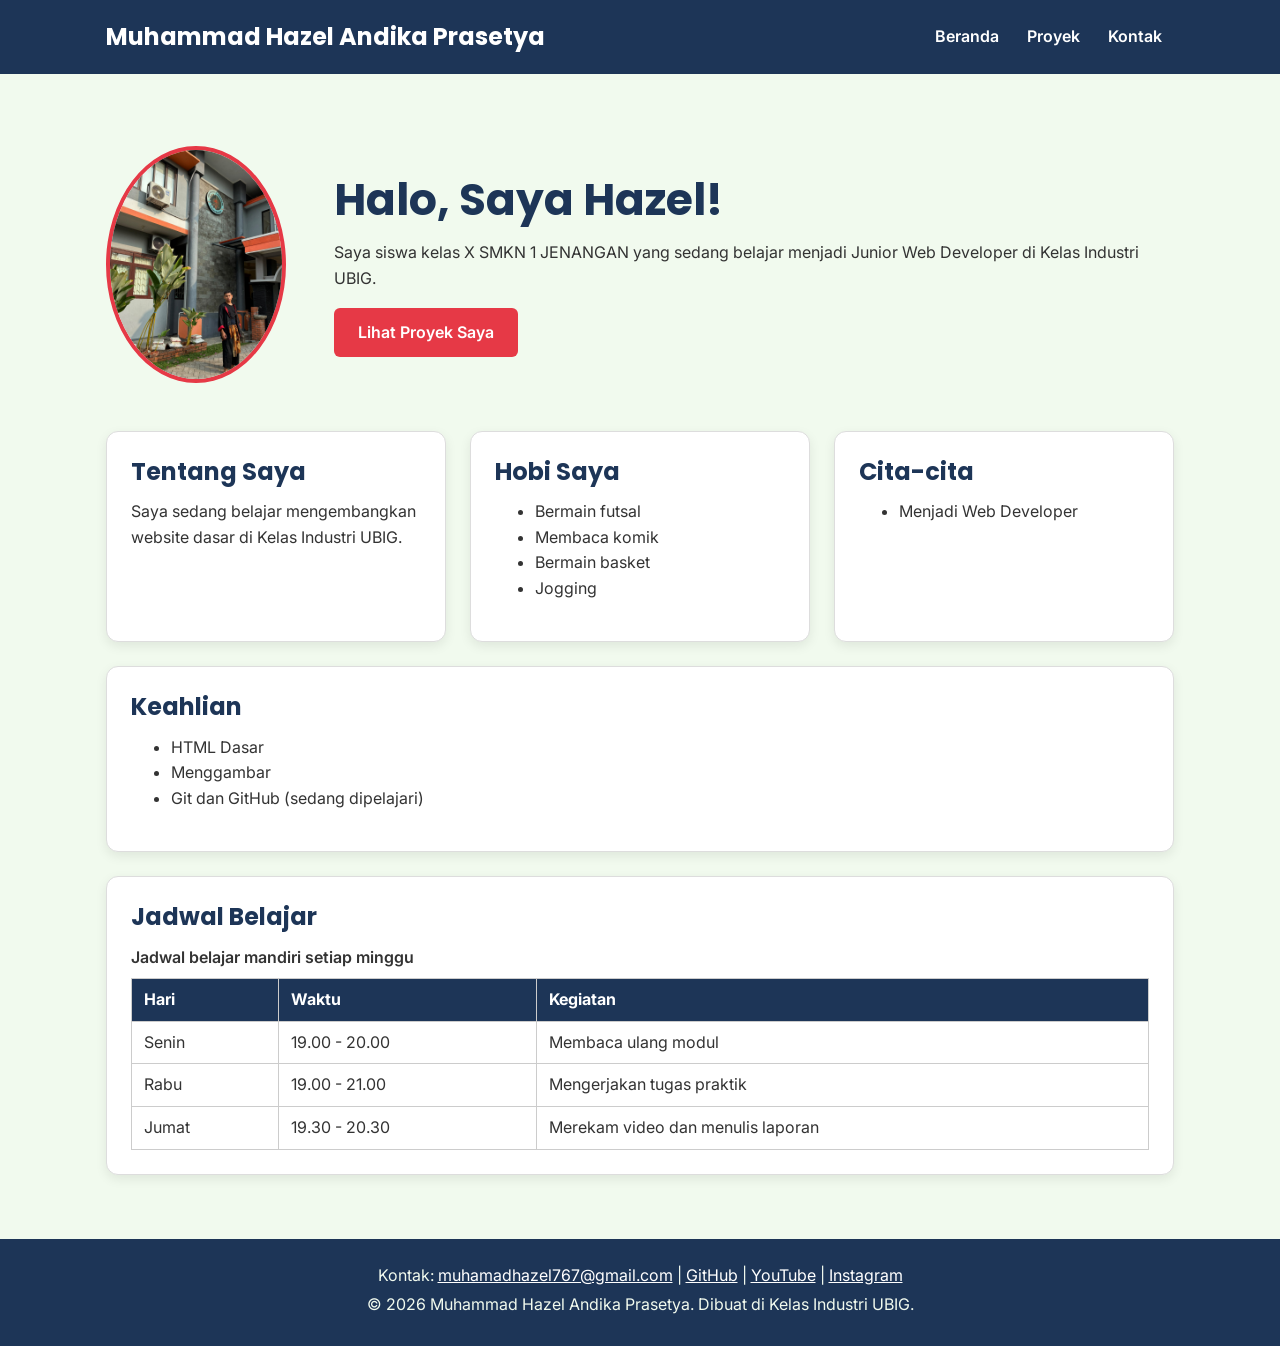
<file: index.html>
<!DOCTYPE html>
<html lang="id">
<head>
    <meta charset="UTF-8">
    <meta name="viewport" content="width=device-width, initial-scale=1.0">
    <title>Muhammad Hazel Andika Prasetya | Beranda</title>

    <!-- Google Fonts -->
    <link rel="preconnect" href="https://fonts.googleapis.com">
    <link rel="preconnect" href="https://fonts.gstatic.com" crossorigin>
    <link href="https://fonts.googleapis.com/css2?family=Inter:wght@400;600&family=Poppins:wght@600;700&display=swap" rel="stylesheet">

    <!-- CSS Eksternal -->
    <link rel="stylesheet" href="css/style.css">
</head>
<body>

    <!-- Header dan Navbar -->
    <header>
        <div class="container">
            <div class="navbar">
                <h1>Muhammad Hazel Andika Prasetya</h1>

                <nav>
                    <ul>
                        <li><a href="index.html">Beranda</a></li>
                        <li><a href="proyek.html">Proyek</a></li>
                        <li><a href="kontak.html">Kontak</a></li>
                    </ul>
                </nav>
            </div>
        </div>
    </header>

    <main>
        <div class="container">

            <!-- Hero Section -->
            <section class="hero">
                <img src="img/hazel.jpg" alt="Foto profil Hazel" width="180">

                <div>
                    <h2>Halo, Saya Hazel!</h2>
                    <p>
                        Saya siswa kelas X SMKN 1 JENANGAN yang sedang belajar
                        menjadi Junior Web Developer di Kelas Industri UBIG.
                    </p>
                    <a href="proyek.html" class="tombol">Lihat Proyek Saya</a>
                </div>
            </section>

            <!-- Daftar Kartu -->
            <div class="daftar-kartu">

                <section class="kartu">
                    <h2>Tentang Saya</h2>
                    <p>
                        Saya sedang belajar mengembangkan website dasar
                        di Kelas Industri UBIG.
                    </p>
                </section>

                <section class="kartu">
                    <h2>Hobi Saya</h2>
                    <ul>
                        <li>Bermain futsal</li>
                        <li>Membaca komik</li>
                        <li>Bermain basket</li>
                        <li>Jogging</li>
                    </ul>
                </section>

                <section class="kartu">
                    <h2>Cita-cita</h2>
                    <ul>
                        <li>Menjadi Web Developer</li>
                    </ul>
                </section>

                <section class="kartu">
                    <h2>Keahlian</h2>
                    <ul>
                        <li>HTML Dasar</li>
                        <li>Menggambar</li>
                        <li>Git dan GitHub (sedang dipelajari)</li>
                    </ul>
                </section>

            </div>

            <!-- Jadwal Belajar -->
            <section class="kartu">
                <h2>Jadwal Belajar</h2>

                <table>
                    <caption>Jadwal belajar mandiri setiap minggu</caption>

                    <thead>
                        <tr>
                            <th>Hari</th>
                            <th>Waktu</th>
                            <th>Kegiatan</th>
                        </tr>
                    </thead>

                    <tbody>
                        <tr>
                            <td>Senin</td>
                            <td>19.00 - 20.00</td>
                            <td>Membaca ulang modul</td>
                        </tr>

                        <tr>
                            <td>Rabu</td>
                            <td>19.00 - 21.00</td>
                            <td>Mengerjakan tugas praktik</td>
                        </tr>

                        <tr>
                            <td>Jumat</td>
                            <td>19.30 - 20.30</td>
                            <td>Merekam video dan menulis laporan</td>
                        </tr>
                    </tbody>
                </table>
            </section>

        </div>
    </main>

    <!-- Footer -->
    <footer>
        <div class="container">
            <p>
                Kontak:
                <a href="mailto:muhamadhazel767@gmail.com">muhamadhazel767@gmail.com</a> |
                <a href="https://github.com/hazeluhuyy4-commits" target="_blank">GitHub</a> |
                <a href="https://www.youtube.com/@Hazeltipistipis" target="_blank">YouTube</a> |
                <a href="https://www.instagram.com/hazell4ndikaa/" target="_blank">Instagram</a>
            </p>

            <p>
                © 2026 Muhammad Hazel Andika Prasetya.
                Dibuat di Kelas Industri UBIG.
            </p>
        </div>
    </footer>

</body>
</html>
</file>
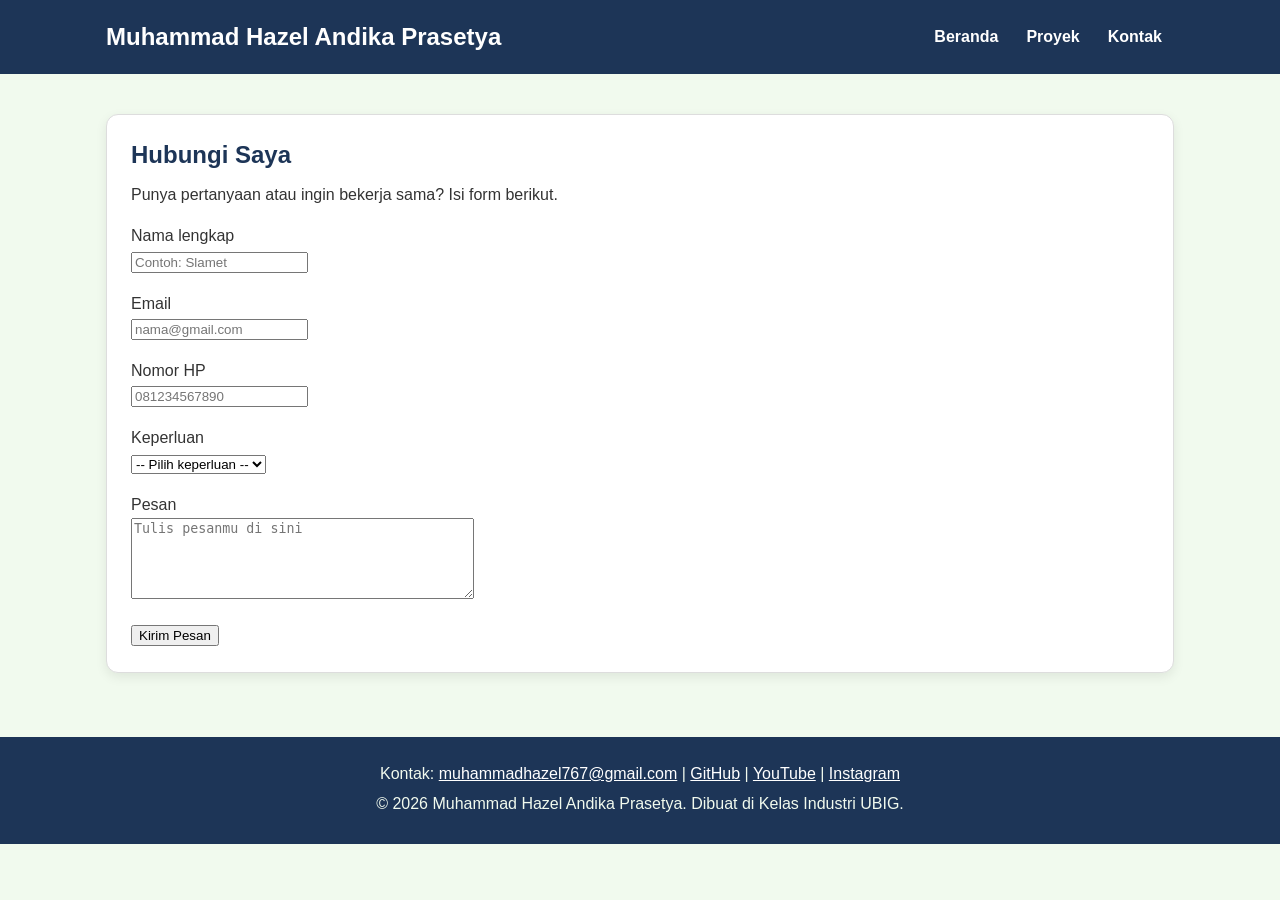
<file: kontak.html>
<!DOCTYPE html>
<html lang="id">
<head>
    <meta charset="UTF-8">
    <meta name="viewport" content="width=device-width, initial-scale=1.0">
    <title>Muhammad Hazel Andika Prasetya | Kontak</title>
    <link rel="stylesheet" href="css/style.css">
</head>
<body>

    <header>
        <div class="container navbar">
            <h1>Muhammad Hazel Andika Prasetya</h1>

            <nav>
                <ul>
                    <li><a href="index.html">Beranda</a></li>
                    <li><a href="proyek.html">Proyek</a></li>
                    <li><a href="kontak.html">Kontak</a></li>
                </ul>
            </nav>
        </div>
    </header>

    <main>
        <div class="container">
            <section class="kartu">
                <h2>Hubungi Saya</h2>
                <p>Punya pertanyaan atau ingin bekerja sama? Isi form berikut.</p>

                <form>
                    <p>
                        <label for="nama">Nama lengkap</label><br>
                        <input type="text" id="nama" name="nama"
                        placeholder="Contoh: Slamet" required>
                    </p>

                    <p>
                        <label for="email">Email</label><br>
                        <input type="email" id="email" name="email"
                        placeholder="nama@gmail.com" required>
                    </p>

                    <p>
                        <label for="hp">Nomor HP</label><br>
                        <input type="tel" id="hp" name="hp"
                        placeholder="081234567890" required>
                    </p>

                    <p>
                        <label for="keperluan">Keperluan</label><br>
                        <select id="keperluan" name="keperluan" required>
                            <option value="">-- Pilih keperluan --</option>
                            <option value="bertanya">Bertanya</option>
                            <option value="kerja-sama">Kerja sama proyek</option>
                            <option value="lainnya">Lainnya</option>
                        </select>
                    </p>

                    <p>
                        <label for="pesan">Pesan</label><br>
                        <textarea id="pesan" name="pesan" rows="5"
                        cols="40" placeholder="Tulis pesanmu di sini"
                        required></textarea>
                    </p>

                    <button type="submit">Kirim Pesan</button>
                </form>
            </section>
        </div>
    </main>

    <footer>
        <div class="container">
            <p>
                Kontak:
                <a href="mailto:muhammadhazel767@gmail.com">muhammadhazel767@gmail.com</a> |
                <a href="https://github.com/hazeluhuyy4-commits" target="_blank">GitHub</a> |
                <a href="https://www.youtube.com/@Hazeltipistipis" target="_blank">YouTube</a> |
                <a href="https://www.instagram.com/hazell4ndikaa/" target="_blank">Instagram</a>
            </p>

            <p>© 2026 Muhammad Hazel Andika Prasetya. Dibuat di Kelas Industri UBIG.</p>
        </div>
    </footer>

</body>
</html>
</file>
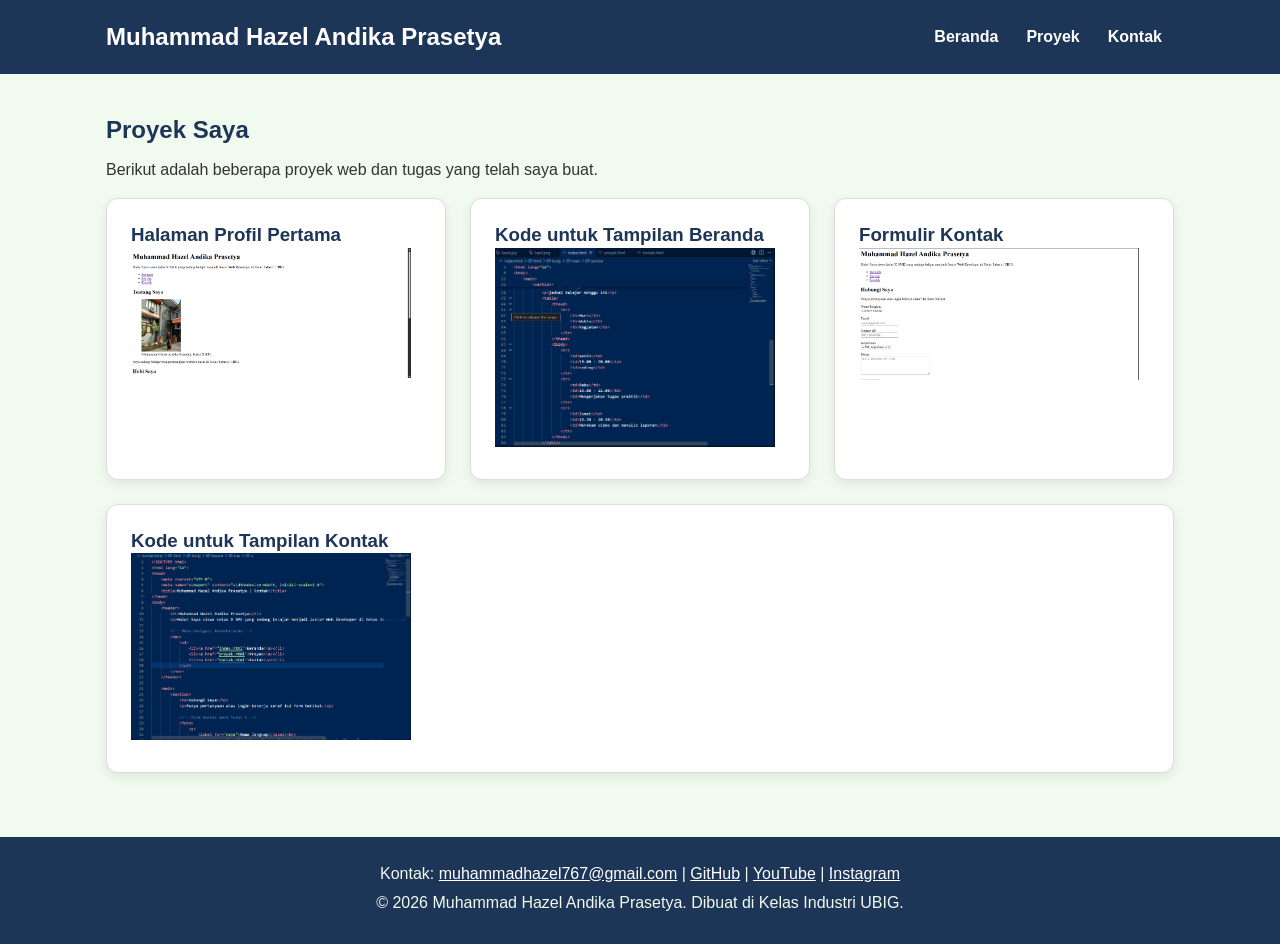
<file: proyek.html>
<!DOCTYPE html>
<html lang="id">
<head>
    <meta charset="UTF-8">
    <meta name="viewport" content="width=device-width, initial-scale=1.0">
    <title>Muhammad Hazel Andika Prasetya | Proyek</title>
    <link rel="stylesheet" href="css/style.css">
</head>
<body>

    <header>
        <div class="container navbar">
            <h1>Muhammad Hazel Andika Prasetya</h1>

            <nav>
                <ul>
                    <li><a href="index.html">Beranda</a></li>
                    <li><a href="proyek.html">Proyek</a></li>
                    <li><a href="kontak.html">Kontak</a></li>
                </ul>
            </nav>
        </div>
    </header>

    <main>
        <div class="container">
            <section>
                <h2>Proyek Saya</h2>
                <p>Berikut adalah beberapa proyek web dan tugas yang telah saya buat.</p>

                <div class="daftar-kartu">

                    <article class="kartu">
                        <h3>Halaman Profil Pertama</h3>
                        <img src="img/hasil-beranda.png"
                        alt="Screenshot profil M. Hazel" width="280">
                    </article>

                    <article class="kartu">
                        <h3>Kode untuk Tampilan Beranda</h3>
                        <img src="img/kode-index.png"
                        alt="Screenshot kode index" width="280">
                    </article>

                    <article class="kartu">
                        <h3>Formulir Kontak</h3>
                        <img src="img/hasil-kontak.png"
                        alt="Screenshot kontak" width="280">
                    </article>

                    <article class="kartu">
                        <h3>Kode untuk Tampilan Kontak</h3>
                        <img src="img/kode-kontak.png"
                        alt="Screenshot kode kontak" width="280">
                    </article>

                </div>
            </section>
        </div>
    </main>

    <footer>
        <div class="container">
            <p>
                Kontak:
                <a href="mailto:muhammadhazel767@gmail.com">muhammadhazel767@gmail.com</a> |
                <a href="https://github.com/hazeluhuyy4-commits" target="_blank">GitHub</a> |
                <a href="https://www.youtube.com/@Hazeltipistipis" target="_blank">YouTube</a> |
                <a href="https://www.instagram.com/hazell4ndikaa/" target="_blank">Instagram</a>
            </p>

            <p>© 2026 Muhammad Hazel Andika Prasetya. Dibuat di Kelas Industri UBIG.</p>
        </div>
    </footer>

</body>
</html>
</file>
<file: css/style.css>
/* 1. Reset */
* {
    box-sizing: border-box;
    margin: 0;
}

img {
    max-width: 100%;
    height: auto;
}

/* 2. Dasar Halaman */
body {
    font-family: "Inter", Arial, sans-serif;
    font-size: 1rem;
    line-height: 1.6;
    color: #333333;
    background-color: #F1FAEE;
}

h1, h2, h3 {
    font-family: "Poppins", Arial, sans-serif;
    color: #1D3557;
    line-height: 1.3;
}

h2 {
    margin-bottom: 0.75rem;
}

p, ul, ol {
    margin-bottom: 1rem;
}

a {
    color: #E63946;
}

/* 3. Container dan Header */
.container {
    max-width: 1100px;
    margin: 0 auto;
    padding: 0 1rem;
}

header {
    background-color: #1D3557;
    color: #FFFFFF;
    padding: 1rem 0;
}

header h1 {
    color: #FFFFFF;
    font-size: 1.5rem;
}

/* 4. Navbar dengan Flexbox */
.navbar {
    display: flex;
    flex-wrap: wrap;
    justify-content: space-between;
    align-items: center;
    gap: 0.5rem;
}

nav ul {
    display: flex;
    flex-wrap: wrap;
    gap: 0.25rem;
    padding: 0;
    margin: 0;
    list-style: none;
}

nav a {
    display: inline-block;
    padding: 0.5rem 0.75rem;
    border-radius: 6px;
    color: #FFFFFF;
    font-weight: 600;
    text-decoration: none;
}

nav a:hover {
    background-color: #E63946;
}

/* 5. Isi Utama dan Hero */
main {
    padding: 1.5rem 0;
}

.hero {
    display: flex;
    flex-direction: column;
    align-items: center;
    gap: 1.5rem;
    padding: 1rem 0 2rem;
    text-align: center;
}

.hero img {
    border: 4px solid #E63946;
    border-radius: 50%;
}

.hero h2 {
    font-size: 2rem;
}

.tombol {
    display: inline-block;
    padding: 0.75rem 1.5rem;
    border-radius: 6px;
    background-color: #E63946;
    color: #FFFFFF;
    font-weight: 600;
    text-decoration: none;
}

.tombol:hover {
    background-color: #1D3557;
}

/* 6. Kartu dan Flexbox */
.kartu {
    background-color: #FFFFFF;
    padding: 1rem;
    margin-bottom: 1.5rem;
    border: 1px solid #DDDDDD;
    border-radius: 12px;
    box-shadow: 0 4px 12px rgba(0, 0, 0, 0.08);
}

.daftar-kartu {
    display: flex;
    flex-wrap: wrap;
    gap: 1.5rem;
    margin-bottom: 1.5rem;
}

.daftar-kartu .kartu {
    flex: 1 1 280px;
    margin-bottom: 0;
}

/* 7. Tabel */
table {
    width: 100%;
    border-collapse: collapse;
}

caption {
    font-weight: 600;
    text-align: left;
    margin-bottom: 0.5rem;
}

th, td {
    border: 1px solid #CCCCCC;
    padding: 0.5rem 0.75rem;
    text-align: left;
}

th {
    background-color: #1D3557;
    color: #FFFFFF;
}

/* 8. Footer */
footer {
    background-color: #1D3557;
    color: #F1FAEE;
    text-align: center;
    padding: 1.5rem;
}

footer p {
    margin-bottom: 0.25rem;
}

footer a {
    color: #FFFFFF;
}

/* 9. Tablet: 768px ke atas */
@media (min-width: 768px) {
    .hero {
        flex-direction: row;
        padding: 2rem 0 3rem;
        text-align: left;
    }

    .kartu {
        padding: 1.5rem;
    }
}

/* 10. Laptop: 1024px ke atas */
@media (min-width: 1024px) {
    main {
        padding: 2.5rem 0;
    }

    .hero {
        gap: 3rem;
    }

    .hero h2 {
        font-size: 2.75rem;
    }
}
</file>
